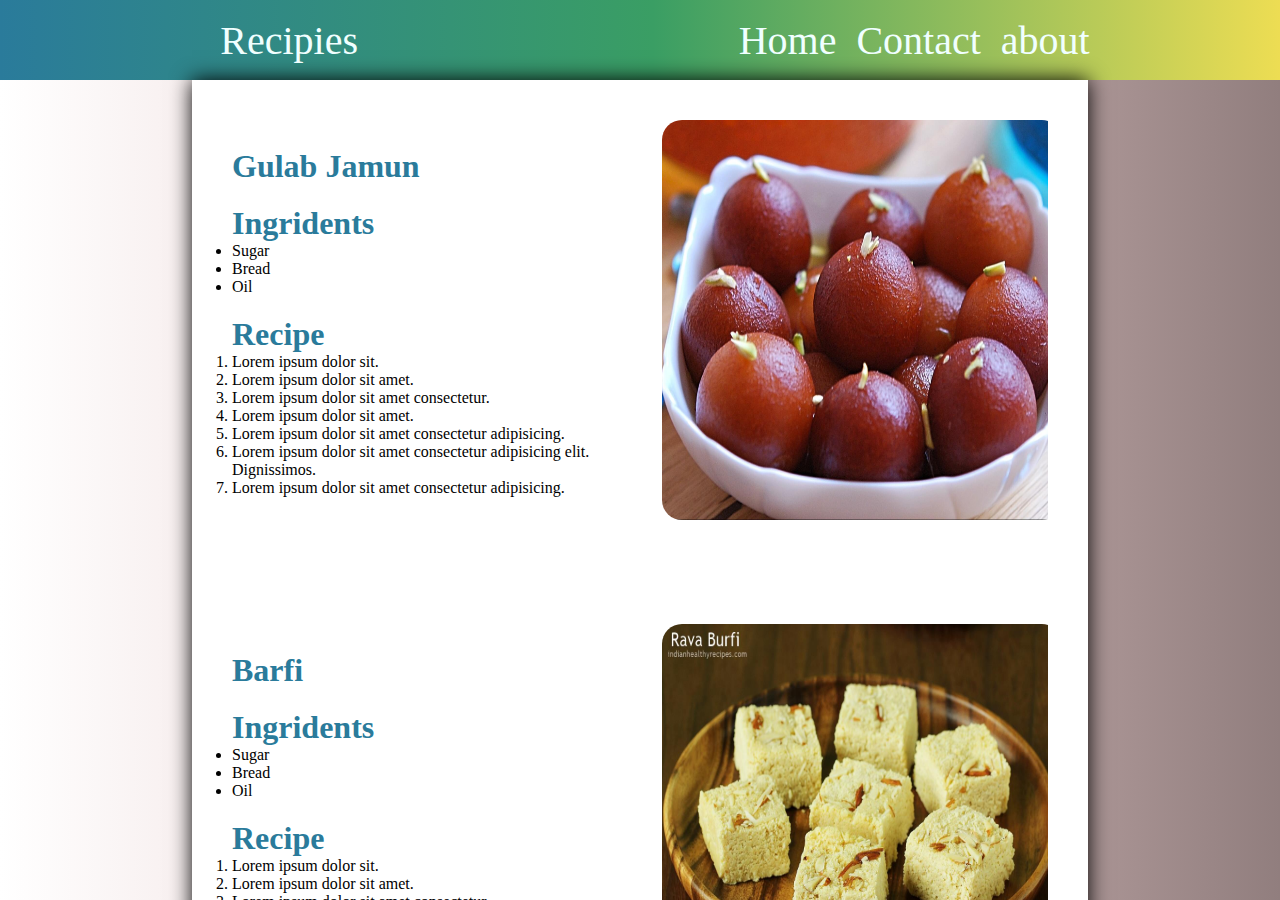
<file: Recipies/Index.html>
<!DOCTYPE html>
<html lang="en">
<head>
    <meta charset="UTF-8">
    <meta name="viewport" content="width=device-width, initial-scale=1.0">
    <title>My recipies</title>
    <link rel="stylesheet" href="styles.css">
</head>
<body>
    <div class="container">
        <header>
            
            <div class="navContainer">
                <nav>
                    <ul id="navList">
                        <li>
                            <p id="navLogo">Recipies</p>
                        </li>
                        <li>
                            <div id="navItems">
                                <a href="#">Home</a>
                                <a href="">Contact</a>
                                <a href="">about</a>
    
                            </div>
                        </li>
                    </ul>
                </nav>
            </div>

        </header>
        <main>

            <div class="contentBox">
                <!-- item1 -->
                <section>
                    <div class="item">
                        <div class="leftBox">
                            <!-- heading -->
                                <h2>Gulab Jamun</h2>

                                <div>
                                    
                                    <h2 class="ingBox">Ingridents</h2>
                                    <ul>
                                        <li>Sugar</li>
                                        <li>Bread</li>
                                        <li>Oil</li>
                                    </ul>
                                
                                </div>
                                
                                <div>

                                    <h2 class="resBox">Recipe</h2>
                                    <ol>
                                        <li>Lorem ipsum dolor sit.</li>
                                        <li>Lorem ipsum dolor sit amet.</li>
                                        <li>Lorem ipsum dolor sit amet consectetur.</li>
                                        <li>Lorem ipsum dolor sit amet.</li>
                                        <li>Lorem ipsum dolor sit amet consectetur adipisicing.</li>
                                        <li>Lorem ipsum dolor sit amet consectetur adipisicing elit. Dignissimos.</li>
                                        <li>Lorem ipsum dolor sit amet consectetur adipisicing.</li>
                                    </ol>


                                </div>

                        </div>
                        <div class="rightBox">
                            <img src="images/gulabJamun.jpg" alt="gulabJamun" />
                            <div class="overlay">
                                <span>Click here to buy</span>
                            </div>
                        </div>
                    </div>
                </section>


                <!-- item2 -->
                <section>
                    <div class="item">
                        <div class="leftBox">
                            <!-- heading -->
                                <h2>Barfi</h2>

                                <div>
                                    
                                    <h2 class="ingBox">Ingridents</h2>
                                    <ul>
                                        <li>Sugar</li>
                                        <li>Bread</li>
                                        <li>Oil</li>
                                    </ul>
                                
                                </div>
                                
                                <div>

                                    <h2 class="resBox">Recipe</h2>
                                    <ol>
                                        <li>Lorem ipsum dolor sit.</li>
                                        <li>Lorem ipsum dolor sit amet.</li>
                                        <li>Lorem ipsum dolor sit amet consectetur.</li>
                                        <li>Lorem ipsum dolor sit amet.</li>
                                        <li>Lorem ipsum dolor sit amet consectetur adipisicing.</li>
                                        <li>Lorem ipsum dolor sit amet consectetur adipisicing elit. Dignissimos.</li>
                                        <li>Lorem ipsum dolor sit amet consectetur adipisicing.</li>
                                    </ol>


                                </div>

                        </div>
                        <div class="rightBox">
                            <img src="images/barfi.jpg" alt="barfi" />
                            <div class="overlay">
                                <span>Click here to buy</span>
                            </div>
                        </div>
                    </div>
                </section>
            </div>
        
        </main>
        <footer>



            <div class="footerBox">
                <p>
                    Copyright &copy; Recipies Pvt Ltd 2026 All Rights Reserved
                </p>
            </div>
        </footer>
    </div>
</body>
</html>
</file>
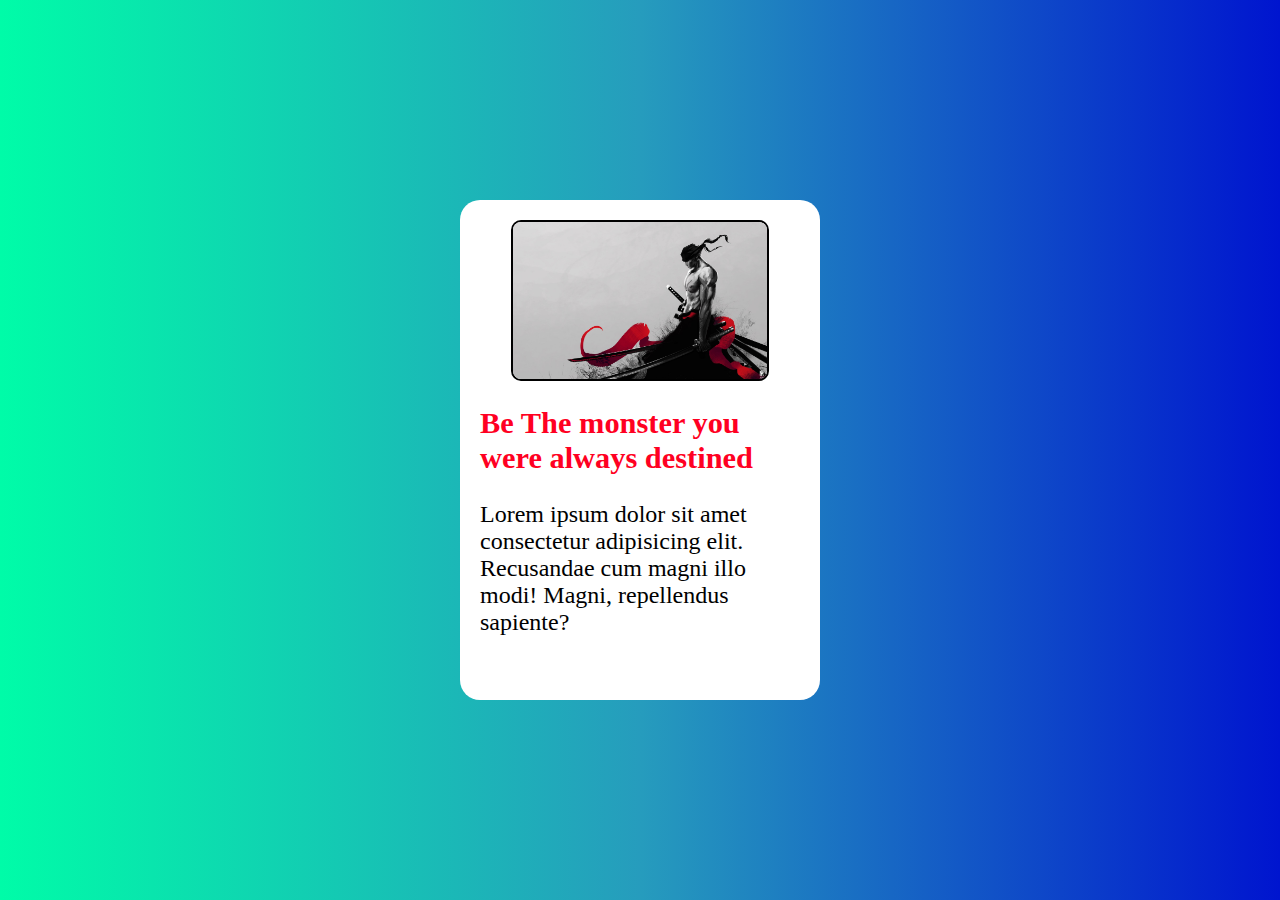
<file: Cards with CSS/Card 1/index.html>
<!DOCTYPE html>
<html lang="en">
<head>
    <meta charset="UTF-8">
    <meta name="viewport" content="width=device-width, initial-scale=1.0">
    <title>Class</title>
    <style>
        *{
            margin: 0;
            padding: 0;
            box-sizing: border-box;
        }
        .container {
            width: 100%;
            height: 100%;
            min-height: 100vh;
            min-width: 100vw;
            background: #00fca8;
            background: linear-gradient(90deg, rgba(0, 252, 168, 1) 0%, rgba(38, 156, 189, 1) 50%, rgba(0, 21, 207, 1) 100%);
            display: flex;
            justify-content: center;
            align-items: center;
        }

        .card {
            width: 360px;
            height: 500px;
            background-color: white;
            border-radius: 20px;
            display: flex;
            flex-direction: column;
            align-items: center;
            gap: 25px;
            padding: 20px;
        }

        .card img {
            height: 35%;
            border-radius: 10px;
            border: 2px solid black;
        }

        .card h2 {
            font-weight: bold;
            font-size: 1.9em;
            /* text-align: center; */
            color: rgb(255, 0, 34);
        }


        .card p{
            font-size: 1.5em;
        }
    </style>
</head>
<body>
    <div class="container">

        <div class="card">

            <img src="images/samuray.jpg" alt="samuray">
            <!-- <img src="images/Monument.jpg" alt="Monument"> -->
            <h2>Be The monster you were always destined </h2>

            <p>Lorem ipsum dolor sit amet consectetur adipisicing elit. Recusandae cum magni illo modi! Magni, repellendus sapiente?</p>
        </div>
        
    </div>
</body>
</html>
</file>
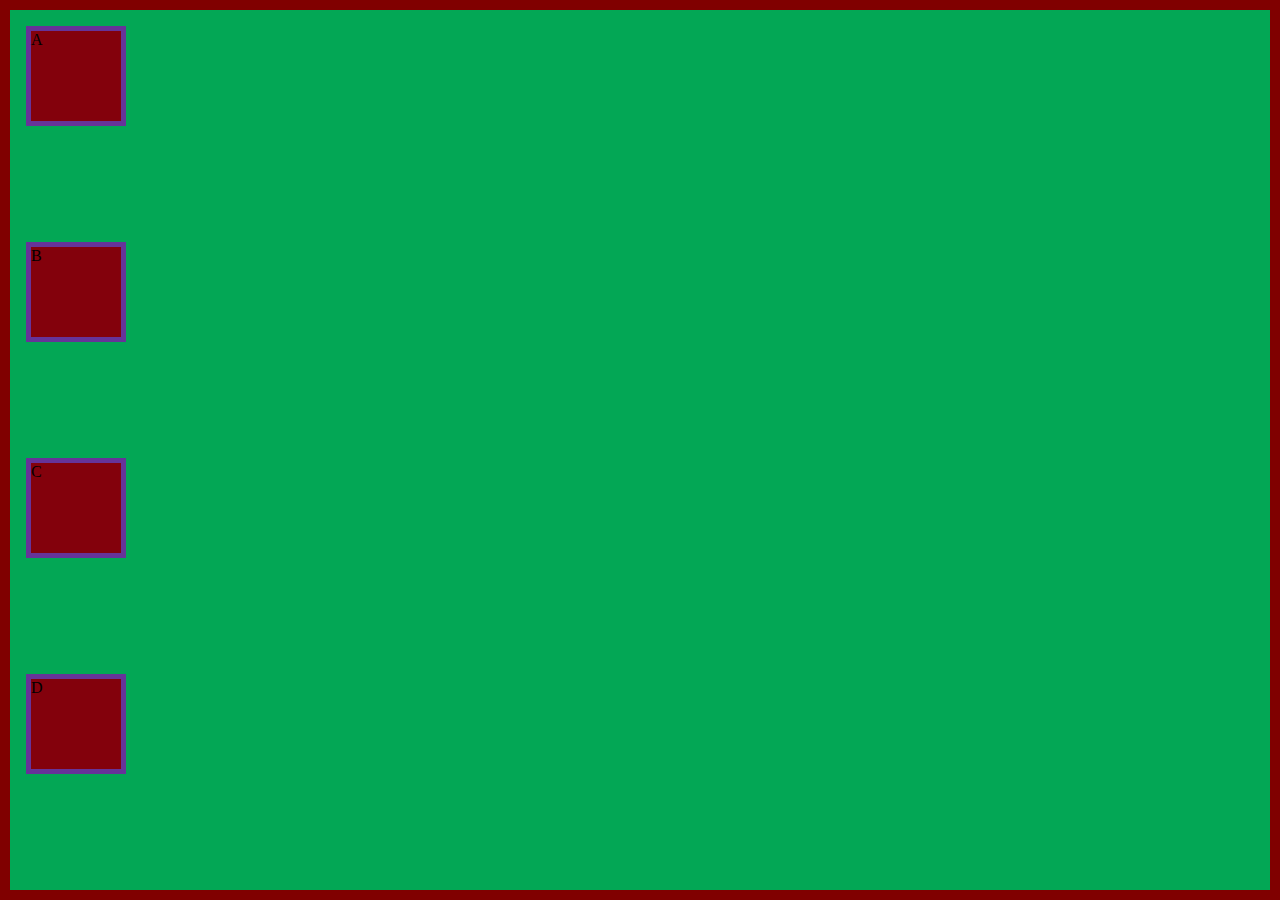
<file: lacturs/lacture28/index.html>
<!DOCTYPE html>
<html lang="en">
<head>
    <meta charset="UTF-8">
    <meta name="viewport" content="width=device-width, initial-scale=1.0">
    <title>Second Example</title>
    <link rel="stylesheet" href="second.css">
    </head>
<body>
    <div class="container">
        <div class="item">A</div>
        <div class="item">B</div>
        <div class="item">C</div>
        <div class="item">D</div>
    </div>
</body>
</html>
</file>
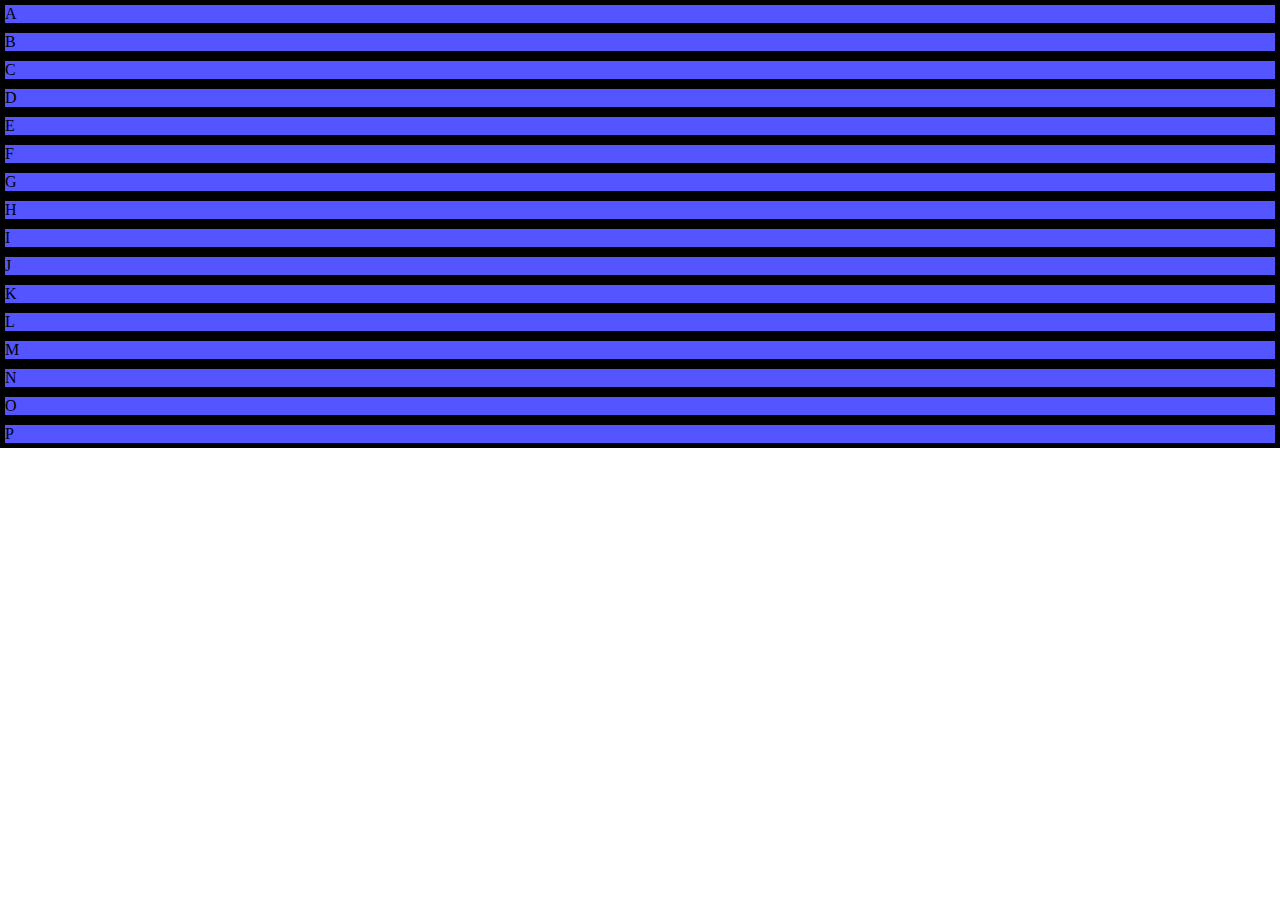
<file: lacturs/lacture31/index.html>
<!DOCTYPE html>
<html lang="en">
<head>
    <meta charset="UTF-8">
    <meta name="viewport" content="width=device-width, initial-scale=1.0">
    <title>responsive grid design</title>
    <link rel="stylesheet" href="styles.css">
</head>

    <div class="container">
        <div class="item">A</div>
        <div class="item">B</div>
        <div class="item">C</div>
        <div class="item">D</div>
        <div class="item">E</div>
        <div class="item">F</div>
        <div class="item">G</div>
        <div class="item">H</div>
        <div class="item">I</div>
        <div class="item">J</div>
        <div class="item">K</div>
        <div class="item">L</div>
        <div class="item">M</div>
        <div class="item">N</div>
        <div class="item">O</div>
        <div class="item">P</div>

    </div>
<body>
    
</body>
</html>
</file>
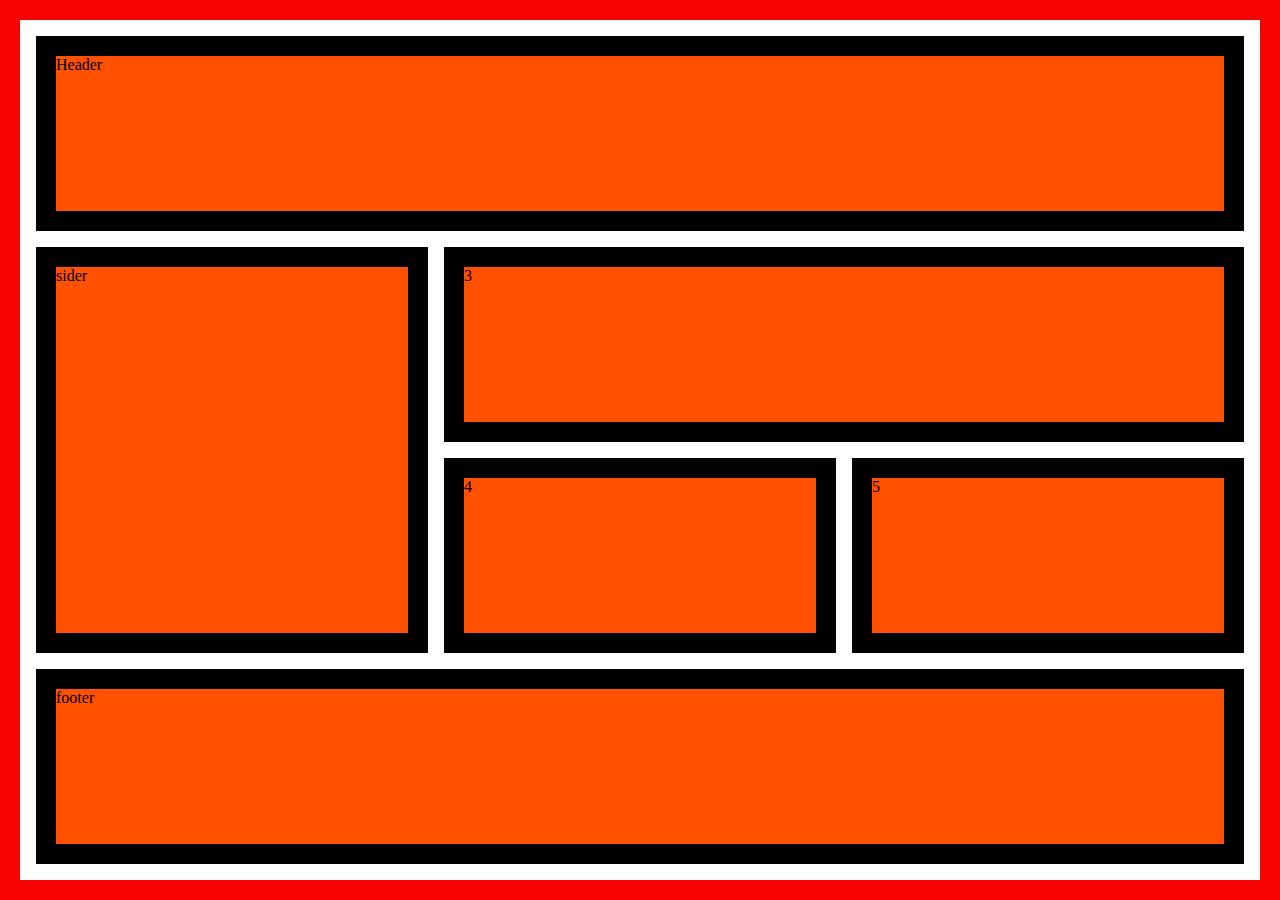
<file: lacturs/lacture28/n.html>
<!DOCTYPE html>
<html lang="en">
<head>
    <meta charset="UTF-8">
    <meta name="viewport" content="width=device-width, initial-scale=1.0">
    <title>learn CSS grids</title>
    <link rel="stylesheet" href="styles.css">
</head>
<body>
    <div class="container">
        <div class="item header">Header</div>
        <div class="item bng">3</div>
        <div class="item sider">sider</div>
        <div class="item">4</div>
        <div class="item">5</div>
        <div class="item footer">footer</div>
    </div>
</body>
</html>
</file>
<file: Recipies/styles.css>
*{
    margin: 0;
    padding: 0;
    box-sizing: border-box;
}

.container{
    height: 100vh;
    width: 100vw;
    overflow-x: auto; 
    background: #ffffff;
    background: linear-gradient(90deg, rgba(255, 255, 255, 1) 0%, rgba(230, 202, 202, 1) 50%, rgba(145, 126, 126, 1) 100%);


}



.navContainer{  
    width: 100vw;
    background: #2A7B9B;
    background: linear-gradient(90deg, rgba(42, 123, 155, 1) 0%, rgba(58, 158, 100, 1) 51%, rgba(237, 221, 83, 1) 100%);
    min-height: 80px;
    display: flex;
    justify-content: center;
    align-items: center;
    
}

nav{
    width: 100%;
}

#navList{
    width:100%;
    padding: 15px;
    margin-left: 15px;
    margin-right: 15px;
    list-style: none;
    font-size: 2.5rem;
    display: flex;
    justify-content: space-around;
    align-items: center;

}

#navLogo {
    font-size: 2.5rem;
    color: azure;
}

a{
    text-decoration: none;
    color: azure;
}

#navItems{
    display: flex;
    gap: 20px;

}

.footerBox{
    background: #2A7B9B;
    background: linear-gradient(90deg, rgba(42, 123, 155, 1) 0%, rgba(58, 158, 100, 1) 51%, rgba(237, 221, 83, 1) 100%);
    width: 100%;
    text-align: center;
    min-height: 30px;
}

.footerBox p{
    font-size: 1.5rem;
    color: azure;
}

.contentBox{
    width: 70%;
    margin:auto;
    /* border: 1px solid black; */
    background-color: white;
    display: flex;
    flex-direction: column;
    gap: 100px;
    padding: 40px;
    box-shadow: 0px 0px 20px black;
}


.item{
    display: flex;
    justify-content: space-around;
    align-items: center;
}

.rightBox{
    position: relative;
    overflow: hidden;
}


.rightBox img{
    height: 400px;
    width: 400px;
    border-radius: 20px;
}

.rightBox:hover{
    transform: scale(1.1);
    transition: all 0.2s linear 0s;
}

.leftBox{
    display: flex;
    flex-direction: column;
    gap: 20px;
}

.leftBox h2{
    font-size: 2rem;
    color: #2A7B9B;
    color: linear-gradient(90deg, rgba(42, 123, 155, 1) 0%, rgba(58, 158, 100, 1) 51%, rgba(237, 221, 83, 1) 100%);
}

.ingBox{
    font-size: 1.7rem;
}

.resBox{
    font-size: 1.1rem;
}

.rightBox .overlay{
    position: absolute;
    top: 0;
    left: 0;
    height: 100%;
    width: 100%;
    background-color: rgba(78, 69, 69, 0.5);

    display: flex;
    align-items: center;
    justify-content: center;
    border-radius: 20px;
    opacity: 0;
    transition: all 0.3s linear 0s;

}

.rightBox:hover .overlay{
    opacity: 1;
}

.rightBox .overlay span{
    color: white;
    font-size: 1.2rem;
}
</file>
<file: lacturs/lacture28/second.css>
* {
    padding: 0px;
    margin: 0%;
    box-sizing: border-box;
}

.container{
    height: 100vh;
    width: 100%;
    background-color: rgb(3, 167, 85);
    border: 10px solid rgb(128, 0, 0);
    padding: 1rem;
    display: grid;
    grid-template-columns: repeat(1, 200px);
    grid-template-rows: repeat(4, 200px);
    gap: 1rem;

}

.item {
    height: 100px;
    width: 100px;
    background-color: rgb(131, 1, 12);
    border: 5px solid rebeccapurple ;

}
</file>
<file: lacturs/lacture31/styles.css>
* {
    padding: 0px;
    margin:  0px;
    box-sizing: border-box;
}

.container {
    display: grid;
    gap: rem;
    background-color: rgb(71, 65, 65);
}


.item{  
    border: 5px solid black;
    background-color: rgb(85, 85, 288);
}
</file>
<file: lacturs/lacture28/styles.css>
*{
    padding: 0;
    margin: 0;
    box-sizing: border-box;
}

body{
    height: 100vh;
    width: 100%;
}

.container {
    height: 100%;
    width: 100%;
    background: rgb(255, 255, 255);
    display: grid;
    border: 20px solid rgb(248, 2, 2);
    padding: 1rem;
    gap: 1rem;
    grid-template-columns: repeat(3, 10fr);
    grid-template-rows: repeat(4, 10fr);
    

}

.item {
    background-color: rgb(255, 81, 0);
    border: 20px solid black;
}

.header {
    grid-column-start: 1;
    grid-column-end: 4;
}

.footer {
    grid-column-start: 1;
    grid-column-end: 4;
}

.sider {
    grid-row-start: 2;
    grid-row-end: 4;
}

.bng {
    grid-column-start: 2;
    grid-column-end: 4;
}
</file>
